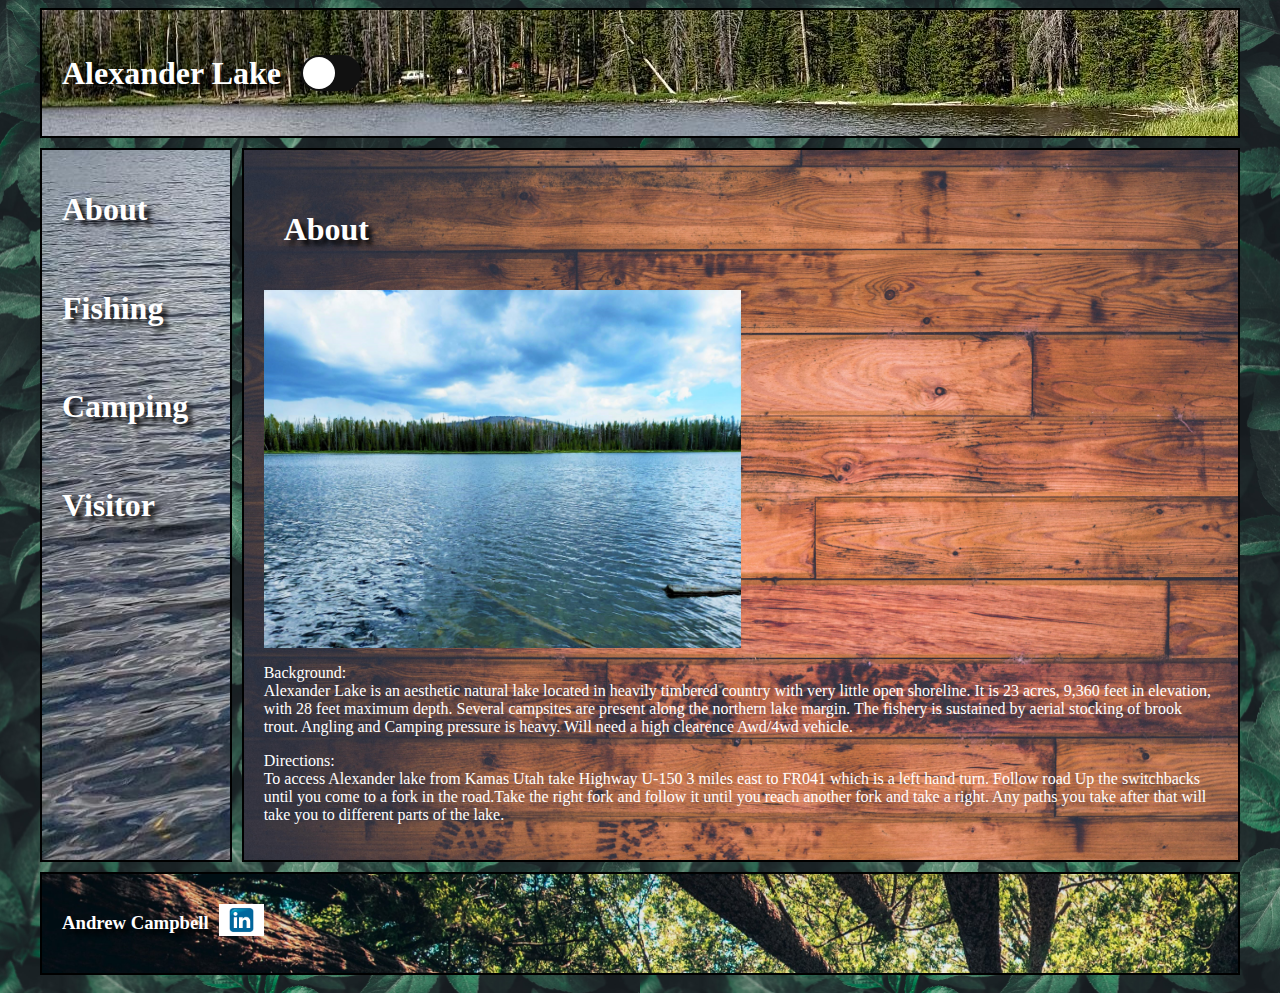
<file: project 6/html/index.html>
<html>
    <meta charset="UTF-8">
    <meta name="viewport" content="width=device-width, initial-scale=1">
    <head>
        <title>About Alexander Lake</title>
        <link rel="stylesheet" href="../css/main.css">
  
      
        
    </head>
    <body>
        <section id = "griding">
            
            <header>
                <h1>Alexander Lake</h1>
                <div>
                    <input type="checkbox" class="checkbox" id="checkbox">
                    <label for="checkbox" class="label">
                        <div class="ball"></div>
                    </label>
                </div>
                
                
            </header>
            <aside id = "menu">
                <nav>
                     <h1 id = "aboutClick">About</h1>
                     <h1 id = "fishingClick">Fishing</h1>
                     <h1 id = "campingClick">Camping</h1>
                     <h1 id = "visitorClick">Visitor</h1>

                </nav>

                
            </aside>
            <footer>
                <h3>Andrew Campbell</h3>
                <a href="https://www.linkedin.com/in/andrew-campbell-3935b313a/"><img src="..//img/link.png" alt="Linkedin" width="70" /></a>
                
            </footer>
            <section id ="about">
                <article id = "about_layout">
                    <h1>About</h1>
                    <img src="../img/alexander_lake.jpg" alt="alexander_lake" height="200px">
                    <p>Background: <br> Alexander Lake is an aesthetic natural lake located in heavily timbered country 
                        with very little open shoreline. It is 23 acres, 9,360 feet in elevation,
                        with 28 feet maximum depth. Several campsites are present along the northern
                        lake margin. The fishery is sustained by aerial stocking of brook trout. 
                           Angling and Camping pressure is heavy. Will need a high clearence Awd/4wd vehicle.
                    </p>
                    <p>
                        Directions: <br> To access Alexander lake from Kamas Utah take Highway U-150 
                        3 miles east to FR041 which is a left hand turn. Follow road Up the switchbacks
                        until you come to a fork in the road.Take the right fork and follow it until you
                        reach another fork and take a right. Any paths you take after that will take you
                        to different parts of the lake. 
                    
                    </p>
                    
                </article>
            </section>
            <section id = "fishing">
                <h1>Fishing</h1>
                <img src="..//img/stocking.jpg" alt="stocking" width="250px" >
                <img src="..//img/brook1.jpg" alt="brook1" width="250" >
                <img src="..//img/brook3.jfif" alt="brook3" width="250px" >
                <p>
                    Alexander lake is a aerial planted lake which means every year new fish are added by
                    dropping them out of an airplane into the lake. <br> <br>
                    Types of Fish/Catch limits: <br>
                    Brook Trout : Limit is 8 per person
                </p>
            </section>
            <section id = "camping">
                <h1>Camping</h1>
                <img src="..//img/camp.jfif" alt="camp" width="250px">
                <img src="..//img/forest.jpg" alt="forest" width="400px">
                <p>
                    Passes: <br>
                    3-day Pass: $6 <br>7-day Pass: $12 <br> Annual 12-Month Pass: $45 <br> <br>
                    Rules and Regulations: Camping has a 14 day Limit. Fire Danger warning will be posted when entering park indicating whether or not a fire may be lite. <br>
                    <br> Any other information can be found on the <a href="https://www.fs.usda.gov/uwcnf" style="color:rgb(143, 221, 143)">Uinta Wasatch Cache National forest website.</a> 
                </p>
                
            </section>
            <div class = "container">
                
            </div>
             <!--form start-->
            <section id = "visitor">
                <h1 id="visForm">Visitor Form</h1>
                <button id="checkVisitorButton" type="button">Check Visitors</button>
                <button id="cancelButton">Cancel Form</button>
                <div class = "successMsg" style="display: none;">Thank you for Logging your visit!!!</div>
                <form name ="Form" id = "Form" onsubmit="return validateForm()">
                    <ul class="flex">
                        <li class="section-display">
                            <label for="fName">First Name</label>
                            <input type="text" id="fName" name="fName" placeholder="Enter First Name" required>
                            <small><br> Error Message</small>
                        </li>
                        <li class="section-display">
                            <label for="lName">Last Name</label>
                            <input type="text" id="lName" name="lName" placeholder="Enter Last Name" required>
                            <small>Error Message</small>
                        </li>
                        <li class="section-display">
                            <label for="address">Address</label>
                            <input type="text" id="address" name="address" placeholder="Enter Address" required>
                            <small> Error Message</small>
                        </li>
                        <li class="section-display">
                            <label for="state">State</label>
                            <input type="text" id="state" name="state" placeholder="Enter State" required>
                            <small>Error Message</small>
                        </li>
                        <li class="section-display">
                            <label for="zip">Zip</label>
                            <input type="text" id="zip" name="zip" placeholder="Enter Zip Code" required>
                            <small>Error Message</small>
                        </li>
                    
                    <li class="section-display">
                        <label for="email">Email</label>
                        <input type="text" id="email" name="email" placeholder="Enter Email" required>
                        <small>Error Message</small>
                    </li>
                    <li class="section-display">
                        <label for="phone">Phone</label>
                        <input type="text" id="phone" name="phone" placeholder="Enter Phone Number" required>
                        <small>Error Message</small>
                    </li>
                    <li>
                        <h2>How did you find my page:</h2>
                    </li>
                    <li>
                        <input type="checkbox" id="google" name="find-page" value="google">
                        <label for="google">Google</label>
                    </li>
                    <li>
                        <input type="checkbox" id="friend" name="find-page" value="friend">
                        <label for="friend">Friend</label>
                    </li>
                    <li>
                        <input type="checkbox" id="newspaper" name="find-page" value="newspaper">
                        <label for="newspaper">News paper</label>
                        
                    </li>
                    <li>
                        <button id="formSubmit" type="submit">Submit Form</button>
                    </li>
                    </ul>

                </form>
               
            </section>
             <!--form end-->

            <!--table-->
            <section id="table">
                <button id="addVisitor">Add Visitor</button>

                <table id="tableContainer" class="tableContainer">
                <tr >
                    <th>Name</th>
                    <th>Address</th>
                    <th>Phone</th>
                    <th>Email</th>
                    <th>Id</th>
                    <th>Action</th>
                </tr>
      
   
                </table  

            </section>
            <!--Table end-->
        </section>


        <script src="https://ajax.googleapis.com/ajax/libs/jquery/3.5.1/jquery.min.js"></script>
        <script src="https://cdnjs.cloudflare.com/ajax/libs/popper.js/1.12.9/umd/popper.min.js"></script>
        <script src="https://maxcdn.bootstrapcdn.com/bootstrap/4.0.0/js/bootstrap.min.js"></script>
        <script type="module"  src="../js/controller.js"></script>
        <script type= "module" src="../js/validation.js"></script>
        <script type= "module" src="../js/model.js"></script>
        <script>
        /*$(document).ready(function() {
        initValidation("#myform");

        });*/
        </script>
    </body>
</html>
</file>
<file: project 6/css/main.css>
/*changes made:
    * In tablet mode made the menu row height smaller 
    * Added toggle button(unfortunatly couldnt get it to animate
    * made it switch back and forth in theme
    * Theme includes full screen: back goround color change, menu flipped, font change
                     Tablet     : font change, back ground change

*/
html {
  scroll-behavior: smooth;
}
body{
    background-image: url(..//img/background_forest.jpg);
    background-size: 50%;

}

#griding{
    display: grid;
    grid-template-columns: repeat(6, 1fr);
    grid-template-rows: repeat(4, minmax(130px, auto));
    grid-gap: 10px;
    max-width: 1200px;
    margin: 0 auto;
    font-family:Verdana, Geneva, Tahoma;
}
header{
    grid-column: span 6;
    grid-row: 1;
    background-image: url(../img/cropped.jpg);
    padding: 0px;
    color: white;
    text-shadow: 5px 5px 5px black;
    border: 2px solid black;
    max-height: 100%;
    max-width: auto;
    display: flex;
    flex-wrap: nowrap;
    align-items: center;
}

#menu{
    grid-column: 1 / 2;
    grid-row: 2 / 6;
    background-image: url(../img/water.jpg);
    align-content:center;
    color: white;
    display: flex;
    border: 2px solid black;
    text-shadow: 5px 5px 5px black;

}
footer{
    grid-column: span 6;
    grid-row: 6;
    color: white;
    text-shadow: 5px 5px 5px black;
    padding: 20px;
    background-image: url(..//img/footer_trees.jpg);
    background-size:190%;
    border: 2px solid black;
    display: flex;
    
    
}
img[alt="Linkedin"]{
    padding: 10px;
    max-width: 50%;
    height: auto;
}
#about{
    
    grid-column: 2 / 7;
    grid-row: 2 / 6;
    background-image: url(..//img/wood.jpg);
    background-repeat: no-repeat;
    background-size: 1180px;
    display: flex;
    flex-wrap: wrap;
    color: white;
    justify-content:space-between;
    padding: 20px;
    border: 2px solid black;
    
    
}
img[alt="alexander_lake"]{
    height: 300px;
    max-width: 50%;
    height: auto;
}

#fishing{
    min-height: 700px;
    grid-column: 2 / 7;
    grid-row: 2 / 6;
    background-image: url(..//img/wood.jpg);
    background-repeat: no-repeat;
    background-size: 1180px;
    color: white;
    display: none;

    padding: 20px;
    border: 2px solid black;
    grid-template-columns: 50% 25% 25%;
    grid-template-rows: 33% 33% 33%;
}
#fishing > h1{
    grid-row: 1;
    grid-column: 1;
}
#fishing > p{
    grid-row: 2;
    grid-column: 1;
    font-size: large;
}

img[alt="stocking"]{
    grid-row: 1;
    grid-column: 2;
    max-width: 100%;
    height: auto;
}
img[alt="brook1"]{
    grid-row: 2;
    grid-column: 2;
    height: 150px;
    max-width: 100%;
    height: auto;
}
img[alt="brook3"]{
    grid-row: 3;
    grid-column: 2;
    max-width: 100%;
    height: auto;
}

#camping{
    grid-column: 2 / 7;
    grid-row: 2 / 6;
    background-image: url(..//img/wood.jpg);
    background-repeat: no-repeat;
    background-size: 1180px;
    color: white;
    display: none;
    display: none;
    padding: 20px;
    border: 2px solid black;
    grid-template-columns: 50% 50%;
    grid-template-rows: 25% 25% 25% 25%;
    max-height: 750px;
}
#visitor{
    display: grid;
    grid-column: 2 / 7;
    grid-row: 2 / 6;
    background-image: url(..//img/wood.jpg);
    background-repeat: no-repeat;
    background-size: 1180px;
    color: white;
    display: none;
    display: none;
    padding: 20px;
    border: 2px solid black;
    grid-template-columns: 50% 50%;
    grid-template-rows: 25% 25% 25% 25%;

    min-height: 700px;

}
img[alt="forest"]{
    grid-row: 3;
    grid-column: 2;
    margin-bottom: 1rem;
    max-width: 100%;
    height: auto;
}
img[alt="camp"]{
    grid-row: 1 / 3;
    grid-column: 2;
    margin-bottom: 1rem;
    max-width: 100%;
    height: auto;
    
}
#camping > p{
    display: grid;
    grid-row: 2;
    grid-column: 1;
    align-content: center;
}


h1{
    padding: 20px;
    font-size: 2em;
    color: white;
    text-shadow: 5px 5px 5px black;
}
#aboutClick{
    cursor: pointer;
}
#fishingClick{
    cursor: pointer;
}
#campingClick{
    cursor: pointer;
}
#visitorClick{
    cursor: pointer;
}
.label{
    width: 50px;
    height: 26px;
    background-color: #111;
    display: flex;
    border-radius: 50px;
    align-items: center;
    justify-content: space-between;
    padding: 5px;
    position: relative;

}


body.theme{
    background-image: none;
    background-color: black;
    font-family: monospace;
}
body.theme #menu{
    grid-column: 6 / 7;
    grid-row: 2 / 6;
}
body.theme #about{
    
    grid-column: 1 / 6;
    grid-row: 2 / 6;
}
body.theme #camping{
    
    grid-column: 1 / 6;
    grid-row: 2 / 6;
}
body.theme #fishing{
    
    grid-column: 1 / 6;
    grid-row: 2 / 6;
}
body.theme #visitor{
    
    grid-column: 1 / 6;
    grid-row: 2 / 6;
}
body.theme #griding{
    font-family: monospace;
    font-size: larger;
}
body.theme #table{
    
    grid-column: 1 / 6;
    grid-row: 2 / 6;
}

.ball{
    background-color: #fff;
    border-radius: 50%;
    position: absolute;
    height: 32px;
    width: 32px;
    left: 2px;
    top: 2px;
    transition: transform 0.2s linear;
}
.checkbox{
    opacity: 100%;
    position: absolute;
}
.checkbox :checked + .label .ball{
    transform: translateX(24px);
}
label.address{
    display: inline-block;
    margin-bottom: 3px;
}
  .flex {
    list-style-type: none;
    padding: 0;
    max-width: 500px;
    min-height: 0;
    margin: 5px;
    display:inline-block;
    
  }
  
  .flex li {
    display: -webkit-box;
    display: -ms-flexbox;
    display: flex;
    -ms-flex-wrap: wrap;
        flex-wrap: wrap;
    -webkit-box-align: center;
        -ms-flex-align: center;
            align-items: center;
    -webkit-box-pack: end;
        -ms-flex-pack: end;
            justify-content: flex-end;
  }
  
  .flex li li input,
  .flex li textarea {
    padding: 15px;
    font: normal 16px/1.5 sans-serif;
  }
  
  .flex button {
    margin: 5px auto;
    padding: 22px 46px;
    font: normal 22px/1.5 sans-serif;
    border: none;
    background: #D84315;
    color: #f2f2f2;
    text-transform: uppercase;
    letter-spacing: .09em;
    border-radius: 4px;
    transition: .5s;
  }
  .flex button:hover{
    font-size: 25px;
  }
  
  .flex > li {
    margin-bottom: 2px;
    display: flex;
    
  }
  
  .flex > li > label {
    -webkit-box-flex: 1;
        -ms-flex: 1 0 140px;
            flex: 1 0 140px;
    max-width: 200px;
  }
  

  
  .flex > input[type='radio'] ~ div.errorMsg,
  .flex > input[type='checkbox'] ~ div.errorMsg {
    -webkit-box-flex: 1;
        -ms-flex: 1 0 350px;
            flex: 1 0 350px;
    text-align: right;
  }
  .section-display small{ /*need to get this fixed to align*/
      display: flex;
      flex-wrap: flex;
      margin: 3px;
      visibility: hidden;
      color: white;
      background-color: crimson;
  }
  .section-display.success input{
      border:4px solid green
  }
  .section-display.error input{
      border: 4px solid red;
  }
  .section-display.normal input{
      border: 2px solid white;
  }
  #table{
    display: none;
    grid-column: 2 / 7;
    grid-row: 2 / 6;
    background-image: url(..//img/wood.jpg);
    background-repeat: no-repeat;
    background-size: 1180px;
    color: white;
    padding: 20px;
    border: 2px solid black;
    grid-template-columns: 50% 50%;
    grid-template-rows: 25% 25% 25% 25%;
    min-height: 700px;
  }
  th{
    border: 3px solid black;
    color: black;
    text-align: center;
  }
  td{
    border: 3px solid black;
    color: black;
    
  }
  
  #tableContainer{
    grid-row: 2 / 4;
    grid-column: 1 / 2;
    border: 3px solid white;
    width: 196%;
    border-collapse: collapse;
    margin: 10px;
    background-color: white;
    border: 3px solid black;
    max-height: 80px;
    text-align: center;
    
  }
  #tableContainer tr:nth-child(odd):hover{
    background-color: rgb(196, 191, 191);
    opacity: .8;
  }
  th{
    height: 50px;
    background-color: darkcyan;
  }
  td{
      height: 50px;
  }
  #visitorTable{
      width: auto;
      grid-row: 2;
      grid-column: 1;
      padding: 10px;
      margin-right : 20px;

  }
  #visForm{
      grid-column: 1;
      grid-row: 1;
  }
  #checkVisitorButton{/*button*/
    width: 30%;
    grid-row: 2;
    grid-column: 1;
    border-radius: 20px;
    font-weight: bold;
    font-size: larger;
    background-color: rgb(227, 240, 243);
    transition: .5s;
    
  }
  #addVisitor{/*visitor button*/
    grid-row: 1;
    grid-column: 1;
      width: 32%;
      font-size: large;
      font-weight: bold;
      border-radius: 20px;
      max-height: 70px;
      background-color: rgb(227, 240, 243);
      text-align: center;
      transition: .5s;
  }

  #cancelButton{/*cancel visitor button*/
    align-items: end;
    grid-row: 4;
    grid-column: 1;
    width: 30%;
    font-size: large;
    font-weight: bold;
    border-radius: 20px;
    background-color: rgb(227, 240, 243);
    text-align: center;
    transition: .5s;
    margin: 15px;
    height: 3.6%;
}
#cancelButton:hover{
    background-color:rgb(171, 188, 238) ;
}
  #addVisitor:hover{
      background-color:rgb(171, 188, 238) ;
  }

  #checkVisitorButton:hover{
    background-color:rgb(171, 188, 238) ;
  }


@media (max-width: 768px) {

    
    #menu{
        grid-column: span 6;
        grid-row: 2 / span 1;
        background-image: url(..//img/landscape_water.jpg);
        background-repeat: no-repeat;
        background-size: 1180px;
        padding: none;
        margin: none;
        max-width: 100%;
    }
    nav{
        display: flex;
        flex-wrap:nowrap;
        max-width: 100%;
        font-size: 10px;

        
    }


    #about{
    
        grid-column:  span 6;
        grid-row: 3; 
    }
    #fishing{
    
        grid-column:  span 6;
        grid-row: 3; 
    }
    #camping{
    
        grid-column:  span 6;
        grid-row: 3; 
    }
    #visitor{
    
        grid-column:  span 6;
        grid-row: 3; 
    }
    footer{
        grid-column: span 6;
        grid-row: 4;
        color: white;
        text-shadow: 5px 5px 5px black;
        padding: 20px;
        
        background-size:190%;
        border: 2px solid black;
        
    }
    #griding{

        grid-template-rows: minmax(130px, auto) 50px minmax(130px, auto) minmax(130px, auto);
    }
    #menu{
        max-height: 50px;
        flex-wrap: wrap;
        margin: 0;
    }
    body.theme #menu{
        grid-column: span 6;
        grid-row: 2 / span 1;
    }
    body.theme #about{
        
        grid-column:  span 6;
        grid-row: 3; 
    }
    body.theme #camping{
        
        grid-column:  span 6;
        grid-row: 3; 
    }
    body.theme #fishing{
        
        grid-column:  span 6;
        grid-row: 3; 
    }
    body.theme #visitor{
        
        grid-column:  span 6;
        grid-row: 3; 
    }
    body.theme #table{
        
        grid-column:  span 6;
        grid-row: 3; 
    }
    #table{
    
        grid-column:  span 6;
        grid-row: 3; 
        min-height: 350px;
    }


}
</file>
